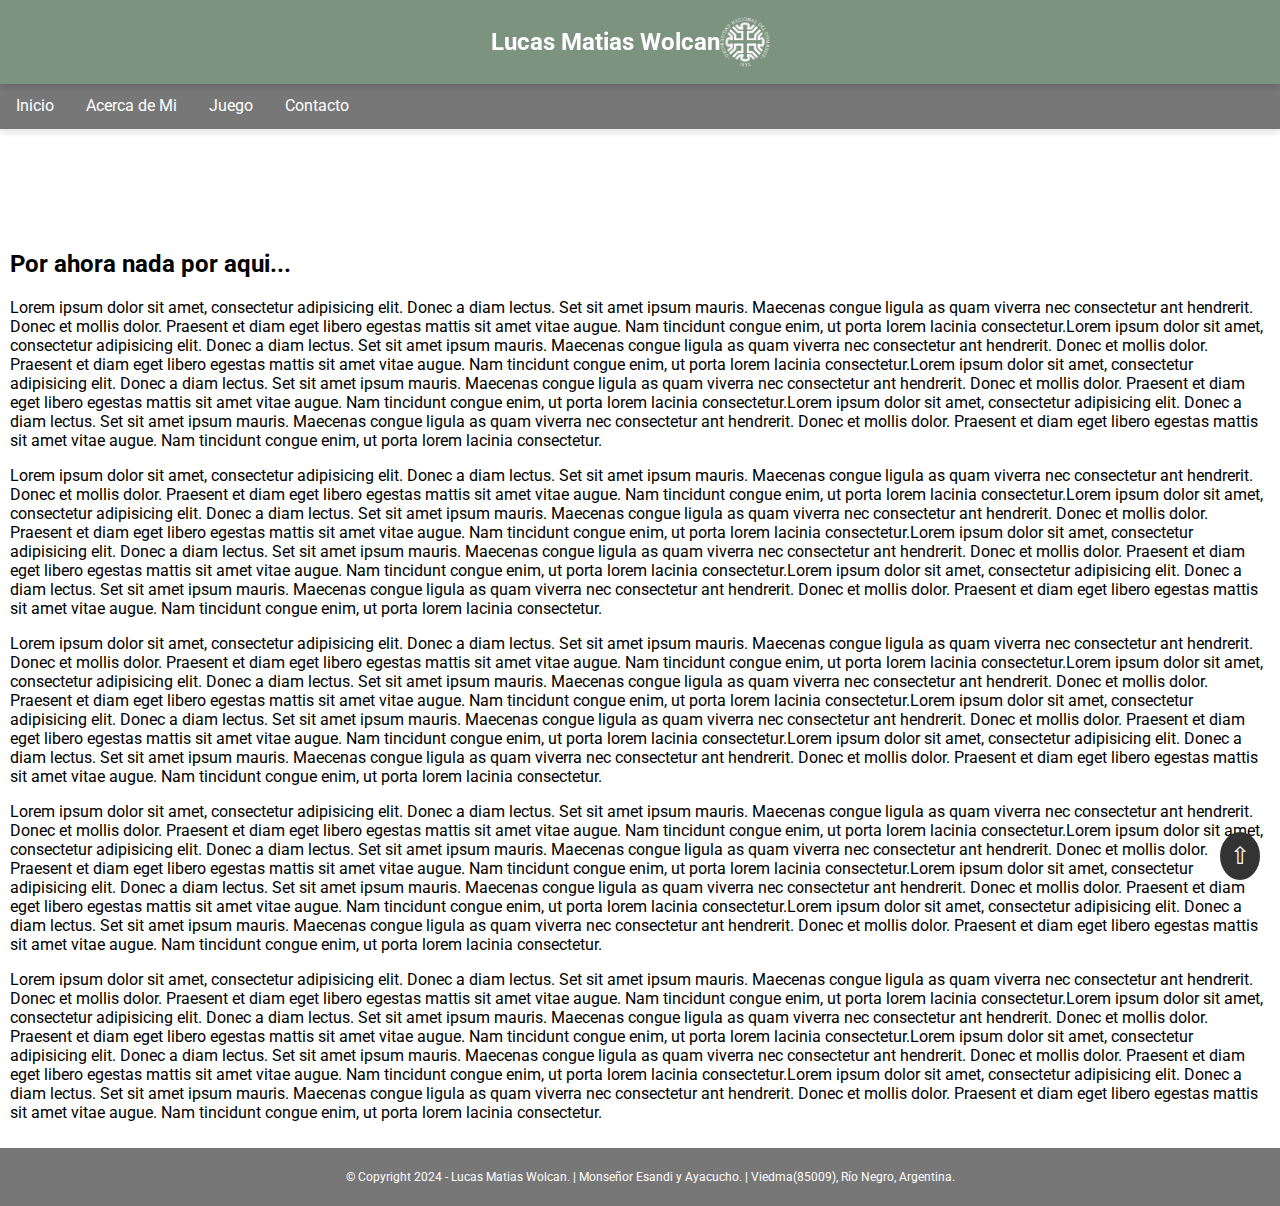
<file: index.html>
<!doctype html>
<html lang="es">

<head>
    <meta charset="utf-8" />
    <meta name="viewport" content="width=device-width" />
    <!--font externa-->
    <link rel="preconnect" href="https://fonts.googleapis.com">
    <link rel="preconnect" href="https://fonts.gstatic.com" crossorigin>
    <link href="https://fonts.googleapis.com/css2?family=Roboto:ital,wght@0,100;0,300;0,400;0,500;0,700;0,900;1,100;1,300;1,400;1,500;1,700;1,900&display=swap" rel="stylesheet">
    
    <link rel="stylesheet" href="style.css" />
    <title>Lucas Matias Wolcan</title>       
</head>

<body>
    <header class="fixed-header">
        <h1>Lucas Matias Wolcan</h1>
        <img src="img/logo_blanco.png" alt="Logo" class="logo">
    </header>
    <nav class="fixed-nav">
        <ul>
            <li><a href="index.html">Inicio</a></li>
            <li><a href="acercade.html">Acerca de Mi</a></li>
            <li><a href="juego.html">Juego</a></li>
            <li><a href="contacto.html">Contacto</a></li>
        </ul>
    </nav>
    <main>
        <section>
        <article>
            <h2>Por ahora nada por aqui...</h2>

            <p>
                Lorem ipsum dolor sit amet, consectetur adipisicing elit. Donec a diam
                lectus. Set sit amet ipsum mauris. Maecenas congue ligula as quam
                viverra nec consectetur ant hendrerit. Donec et mollis dolor. Praesent
                et diam eget libero egestas mattis sit amet vitae augue. Nam tincidunt
                congue enim, ut porta lorem lacinia consectetur.Lorem ipsum dolor sit amet, consectetur adipisicing elit. Donec a
                diam
                lectus. Set sit amet ipsum mauris. Maecenas congue ligula as quam
                viverra nec consectetur ant hendrerit. Donec et mollis dolor. Praesent
                et diam eget libero egestas mattis sit amet vitae augue. Nam tincidunt
                congue enim, ut porta lorem lacinia consectetur.Lorem ipsum dolor sit amet, consectetur adipisicing elit. Donec a
                diam
                lectus. Set sit amet ipsum mauris. Maecenas congue ligula as quam
                viverra nec consectetur ant hendrerit. Donec et mollis dolor. Praesent
                et diam eget libero egestas mattis sit amet vitae augue. Nam tincidunt
                congue enim, ut porta lorem lacinia consectetur.Lorem ipsum dolor sit amet, consectetur adipisicing elit. Donec a
                diam
                lectus. Set sit amet ipsum mauris. Maecenas congue ligula as quam
                viverra nec consectetur ant hendrerit. Donec et mollis dolor. Praesent
                et diam eget libero egestas mattis sit amet vitae augue. Nam tincidunt
                congue enim, ut porta lorem lacinia consectetur.
            </p><p>
                Lorem ipsum dolor sit amet, consectetur adipisicing elit. Donec a diam
                lectus. Set sit amet ipsum mauris. Maecenas congue ligula as quam
                viverra nec consectetur ant hendrerit. Donec et mollis dolor. Praesent
                et diam eget libero egestas mattis sit amet vitae augue. Nam tincidunt
                congue enim, ut porta lorem lacinia consectetur.Lorem ipsum dolor sit amet, consectetur adipisicing elit. Donec a
                diam
                lectus. Set sit amet ipsum mauris. Maecenas congue ligula as quam
                viverra nec consectetur ant hendrerit. Donec et mollis dolor. Praesent
                et diam eget libero egestas mattis sit amet vitae augue. Nam tincidunt
                congue enim, ut porta lorem lacinia consectetur.Lorem ipsum dolor sit amet, consectetur adipisicing elit. Donec a
                diam
                lectus. Set sit amet ipsum mauris. Maecenas congue ligula as quam
                viverra nec consectetur ant hendrerit. Donec et mollis dolor. Praesent
                et diam eget libero egestas mattis sit amet vitae augue. Nam tincidunt
                congue enim, ut porta lorem lacinia consectetur.Lorem ipsum dolor sit amet, consectetur adipisicing elit. Donec a
                diam
                lectus. Set sit amet ipsum mauris. Maecenas congue ligula as quam
                viverra nec consectetur ant hendrerit. Donec et mollis dolor. Praesent
                et diam eget libero egestas mattis sit amet vitae augue. Nam tincidunt
                congue enim, ut porta lorem lacinia consectetur.
            </p><p>
                Lorem ipsum dolor sit amet, consectetur adipisicing elit. Donec a diam
                lectus. Set sit amet ipsum mauris. Maecenas congue ligula as quam
                viverra nec consectetur ant hendrerit. Donec et mollis dolor. Praesent
                et diam eget libero egestas mattis sit amet vitae augue. Nam tincidunt
                congue enim, ut porta lorem lacinia consectetur.Lorem ipsum dolor sit amet, consectetur adipisicing elit. Donec a
                diam
                lectus. Set sit amet ipsum mauris. Maecenas congue ligula as quam
                viverra nec consectetur ant hendrerit. Donec et mollis dolor. Praesent
                et diam eget libero egestas mattis sit amet vitae augue. Nam tincidunt
                congue enim, ut porta lorem lacinia consectetur.Lorem ipsum dolor sit amet, consectetur adipisicing elit. Donec a
                diam
                lectus. Set sit amet ipsum mauris. Maecenas congue ligula as quam
                viverra nec consectetur ant hendrerit. Donec et mollis dolor. Praesent
                et diam eget libero egestas mattis sit amet vitae augue. Nam tincidunt
                congue enim, ut porta lorem lacinia consectetur.Lorem ipsum dolor sit amet, consectetur adipisicing elit. Donec a
                diam
                lectus. Set sit amet ipsum mauris. Maecenas congue ligula as quam
                viverra nec consectetur ant hendrerit. Donec et mollis dolor. Praesent
                et diam eget libero egestas mattis sit amet vitae augue. Nam tincidunt
                congue enim, ut porta lorem lacinia consectetur.
            </p><p>
                Lorem ipsum dolor sit amet, consectetur adipisicing elit. Donec a diam
                lectus. Set sit amet ipsum mauris. Maecenas congue ligula as quam
                viverra nec consectetur ant hendrerit. Donec et mollis dolor. Praesent
                et diam eget libero egestas mattis sit amet vitae augue. Nam tincidunt
                congue enim, ut porta lorem lacinia consectetur.Lorem ipsum dolor sit amet, consectetur adipisicing elit. Donec a
                diam
                lectus. Set sit amet ipsum mauris. Maecenas congue ligula as quam
                viverra nec consectetur ant hendrerit. Donec et mollis dolor. Praesent
                et diam eget libero egestas mattis sit amet vitae augue. Nam tincidunt
                congue enim, ut porta lorem lacinia consectetur.Lorem ipsum dolor sit amet, consectetur adipisicing elit. Donec a
                diam
                lectus. Set sit amet ipsum mauris. Maecenas congue ligula as quam
                viverra nec consectetur ant hendrerit. Donec et mollis dolor. Praesent
                et diam eget libero egestas mattis sit amet vitae augue. Nam tincidunt
                congue enim, ut porta lorem lacinia consectetur.Lorem ipsum dolor sit amet, consectetur adipisicing elit. Donec a
                diam
                lectus. Set sit amet ipsum mauris. Maecenas congue ligula as quam
                viverra nec consectetur ant hendrerit. Donec et mollis dolor. Praesent
                et diam eget libero egestas mattis sit amet vitae augue. Nam tincidunt
                congue enim, ut porta lorem lacinia consectetur.
            </p><p>
                Lorem ipsum dolor sit amet, consectetur adipisicing elit. Donec a diam
                lectus. Set sit amet ipsum mauris. Maecenas congue ligula as quam
                viverra nec consectetur ant hendrerit. Donec et mollis dolor. Praesent
                et diam eget libero egestas mattis sit amet vitae augue. Nam tincidunt
                congue enim, ut porta lorem lacinia consectetur.Lorem ipsum dolor sit amet, consectetur adipisicing elit. Donec a
                diam
                lectus. Set sit amet ipsum mauris. Maecenas congue ligula as quam
                viverra nec consectetur ant hendrerit. Donec et mollis dolor. Praesent
                et diam eget libero egestas mattis sit amet vitae augue. Nam tincidunt
                congue enim, ut porta lorem lacinia consectetur.Lorem ipsum dolor sit amet, consectetur adipisicing elit. Donec a
                diam
                lectus. Set sit amet ipsum mauris. Maecenas congue ligula as quam
                viverra nec consectetur ant hendrerit. Donec et mollis dolor. Praesent
                et diam eget libero egestas mattis sit amet vitae augue. Nam tincidunt
                congue enim, ut porta lorem lacinia consectetur.Lorem ipsum dolor sit amet, consectetur adipisicing elit. Donec a
                diam
                lectus. Set sit amet ipsum mauris. Maecenas congue ligula as quam
                viverra nec consectetur ant hendrerit. Donec et mollis dolor. Praesent
                et diam eget libero egestas mattis sit amet vitae augue. Nam tincidunt
                congue enim, ut porta lorem lacinia consectetur.
            </p>
        </article>
        </section>
    </main>
    <a href="#top" class="back-to-top">&#8679;</a>
    <footer>
        <p>© Copyright 2024 - Lucas Matias Wolcan. | Monseñor Esandi y Ayacucho. | Viedma(85009), Río Negro, Argentina.</p>
    </footer>
</body>
</html>
</file>
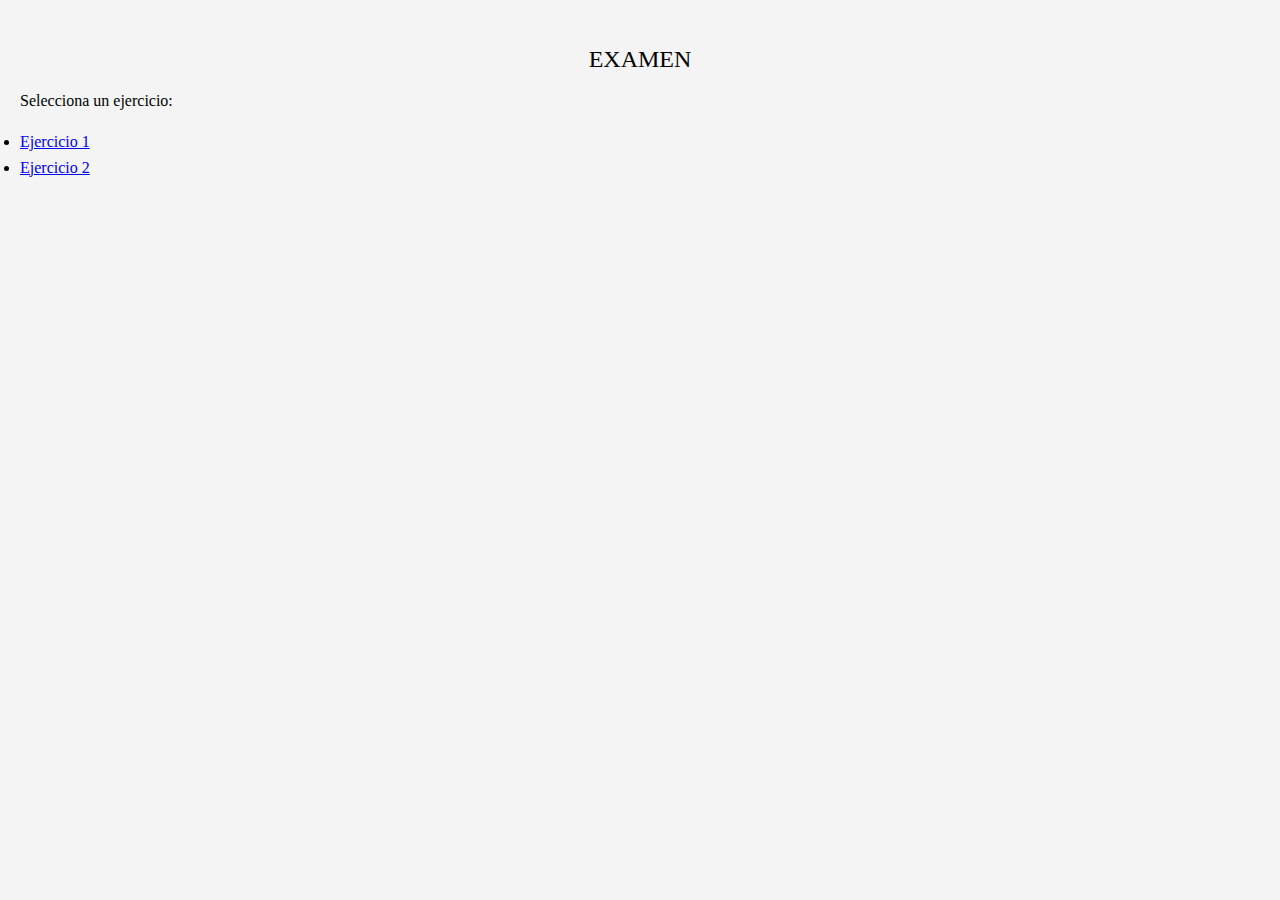
<file: examen/index.html>
<!DOCTYPE html>
<html lang="es">

<head>
    <meta charset="UTF-8">
    <meta name="viewport" content="width=device-width, initial-scale=1.0">
    <title>Examen</title>
    <link rel="stylesheet" href="styles.css"> <!-- Asegúrate de tener un archivo styles.css si lo necesitas -->
</head>

<body>
    <section>
        <article>
            <h1>Examen</h1>
            <p>Selecciona un ejercicio:</p>
            <ul>
                <li><a href="ej1.html">Ejercicio 1</a></li>
                <li><a href="ej2.html">Ejercicio 2</a></li>
            </ul>
        </article>
    </section>
</body>

</html>
</file>
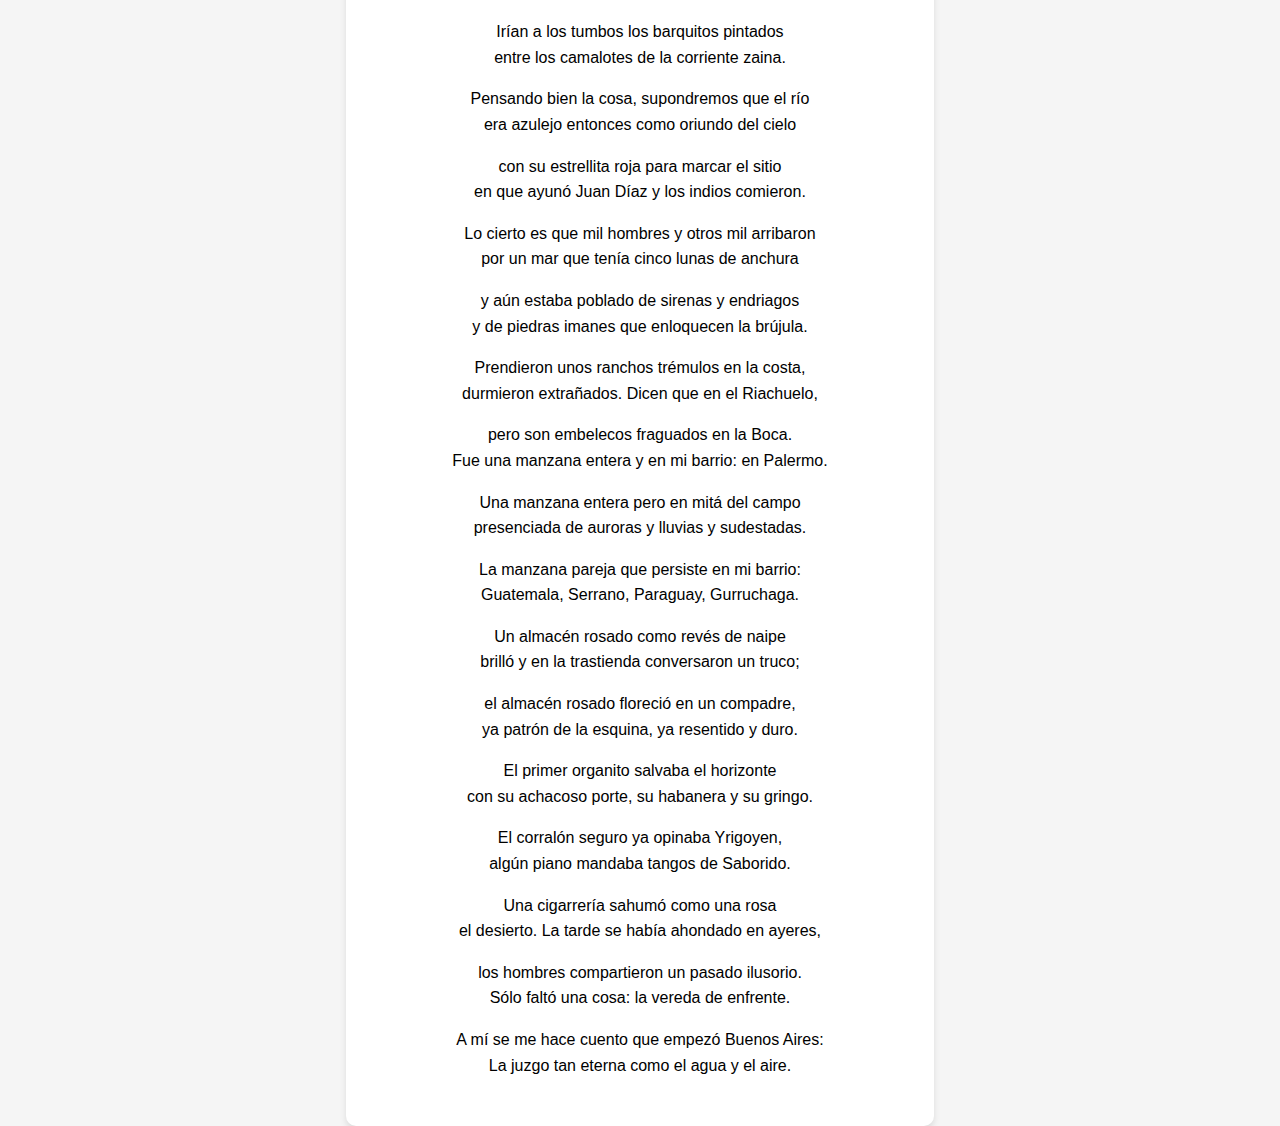
<file: examen/borrar/index.html>
<!DOCTYPE html>
<html lang="es">

<head>
    <meta charset="UTF-8">
    <meta name="viewport" content="width=device-width, initial-scale=1.0">
    <meta http-equiv="X-UA-Compatible" content="IE=edge">
    <title>Fundación mítica de Buenos Aires</title>
    <link rel="stylesheet" href="styles2.css">
</head>

<body>
    <section class="content">
        <article class="poem">
            <h1><strong>Fundación mítica de Buenos Aires</strong></h1>
            <p class="author"><strong><a href="https://es.wikipedia.org/wiki/Jorge_Luis_Borges" target="_blank">Jorge
                        Luis Borges</a>, 1929</strong></p>

            <p>¿Y fue por este río de sueñera y de barro<br>
                que las proas vinieron a fundarme la patria?</p>

            <p>Irían a los tumbos los barquitos pintados<br>
                entre los camalotes de la corriente zaina.</p>

            <p>Pensando bien la cosa, supondremos que el río<br>
                era azulejo entonces como oriundo del cielo</p>

            <p>con su estrellita roja para marcar el sitio<br>
                en que ayunó Juan Díaz y los indios comieron.</p>

            <p>Lo cierto es que mil hombres y otros mil arribaron<br>
                por un mar que tenía cinco lunas de anchura</p>

            <p>y aún estaba poblado de sirenas y endriagos<br>
                y de piedras imanes que enloquecen la brújula.</p>

            <p>Prendieron unos ranchos trémulos en la costa,<br>
                durmieron extrañados. Dicen que en el Riachuelo,</p>

            <p>pero son embelecos fraguados en la Boca.<br>
                Fue una manzana entera y en mi barrio: en Palermo.</p>

            <p>Una manzana entera pero en mitá del campo<br>
                presenciada de auroras y lluvias y sudestadas.</p>

            <p>La manzana pareja que persiste en mi barrio:<br>
                Guatemala, Serrano, Paraguay, Gurruchaga.</p>

            <p>Un almacén rosado como revés de naipe<br>
                brilló y en la trastienda conversaron un truco;</p>

            <p>el almacén rosado floreció en un compadre,<br>
                ya patrón de la esquina, ya resentido y duro.</p>

            <p>El primer organito salvaba el horizonte<br>
                con su achacoso porte, su habanera y su gringo.</p>

            <p>El corralón seguro ya opinaba Yrigoyen,<br>
                algún piano mandaba tangos de Saborido.</p>

            <p>Una cigarrería sahumó como una rosa<br>
                el desierto. La tarde se había ahondado en ayeres,</p>

            <p>los hombres compartieron un pasado ilusorio.<br>
                Sólo faltó una cosa: la vereda de enfrente.</p>

            <p>A mí se me hace cuento que empezó Buenos Aires:<br>
                La juzgo tan eterna como el agua y el aire.</p>
        </article>
    </section>
</body>

</html>
</file>
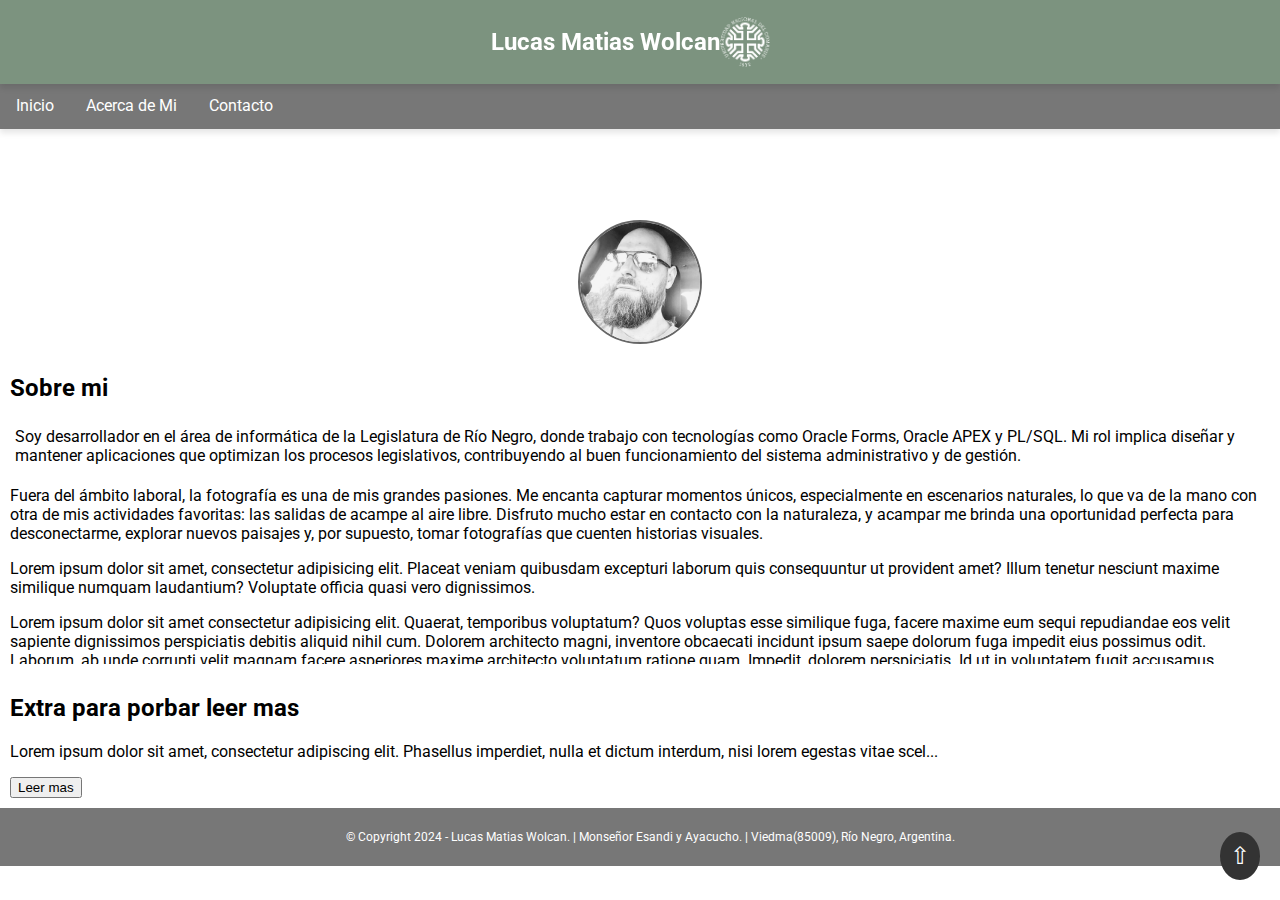
<file: acercade.html>
<!doctype html>
<html lang="es">

<head>
    <meta charset="utf-8" />
    <meta name="viewport" content="width=device-width" />
    <!--font externa-->
    <link rel="preconnect" href="https://fonts.googleapis.com">
    <link rel="preconnect" href="https://fonts.gstatic.com" crossorigin>
    <link href="https://fonts.googleapis.com/css2?family=Roboto:ital,wght@0,100;0,300;0,400;0,500;0,700;0,900;1,100;1,300;1,400;1,500;1,700;1,900&display=swap" rel="stylesheet">

    <link rel="stylesheet" href="style.css" />
    <title>Acerca de</title>
    <script>
        function leerMas() {
                var dots = document.getElementById("dots");
                var moreText = document.getElementById("more");
                var btnText = document.getElementById("myBtn");

                if (dots.style.display === "none") {
                    dots.style.display = "inline";
                    btnText.innerHTML = "Leer más";
                    moreText.style.display = "none";
                } else {
                    dots.style.display = "none";
                    btnText.innerHTML = "Leer menos";
                    moreText.style.display = "inline";
                }
            }
    </script>
</head>

<body>
<header class="fixed-header">
    <h1>Lucas Matias Wolcan</h1>
    <img src="img/logo_blanco.png" alt="Logo" class="logo">
</header>
<nav class="fixed-nav">
    <ul>
        <li><a href="index.html">Inicio</a></li>
        <li><a href="acercade.html">Acerca de Mi</a></li>
        <li><a href="contacto.html">Contacto</a></li>
    </ul>
</nav>
    <main>
       <img class="persona-photo" src="img/lucas.jpg" width="120px" height="120px">
       <section> 
        <article class="high-fixed">
            <h2>Sobre mi</h2>            
            <p class="text-sticky">
                Soy desarrollador en el área de informática de la Legislatura de Río Negro, donde trabajo con tecnologías como Oracle
                Forms, Oracle APEX y PL/SQL. Mi rol implica diseñar y mantener aplicaciones que optimizan los procesos legislativos,
                contribuyendo al buen funcionamiento del sistema administrativo y de gestión.
            </p>
            <p>          
                Fuera del ámbito laboral, la fotografía es una de mis grandes pasiones. Me encanta capturar momentos únicos,
                especialmente en escenarios naturales, lo que va de la mano con otra de mis actividades favoritas: las salidas de acampe
                al aire libre. Disfruto mucho estar en contacto con la naturaleza, y acampar me brinda una oportunidad perfecta para
                desconectarme, explorar nuevos paisajes y, por supuesto, tomar fotografías que cuenten historias visuales.
            </p>
            <p>Lorem ipsum dolor sit amet, consectetur adipisicing elit. Placeat veniam quibusdam excepturi laborum quis consequuntur ut provident amet? Illum tenetur nesciunt maxime similique numquam laudantium? Voluptate officia quasi vero dignissimos.</p>
            <p>Lorem ipsum dolor sit amet consectetur adipisicing elit. Quaerat, temporibus voluptatum? Quos voluptas esse similique fuga, facere maxime eum sequi repudiandae eos velit sapiente dignissimos perspiciatis debitis aliquid nihil cum. Dolorem architecto magni, inventore obcaecati incidunt ipsum saepe dolorum fuga impedit eius possimus odit. Laborum, ab unde corrupti velit magnam facere asperiores maxime architecto voluptatum ratione quam. Impedit, dolorem perspiciatis. Id ut in voluptatem fugit accusamus, cumque perferendis at quod provident architecto eius eaque officiis reiciendis consectetur qui, non omnis dolore? Saepe possimus reiciendis dolorum, aut, enim culpa est optio, corporis magnam perspiciatis fugiat aliquam recusandae similique quam a labore consequatur mollitia quod vel suscipit! Unde tempora distinctio, soluta aut possimus, dolores nemo laudantium facilis iste iure nostrum praesentium sapiente nesciunt! Harum corporis odio in adipisci quae iste enim deserunt, voluptatum eligendi odit voluptate alias nam, rem quia. Numquam cum voluptate itaque ab fugit, doloribus blanditiis enim at vero. Repudiandae officia hic a nesciunt, ipsa eaque accusamus doloremque, reprehenderit sed reiciendis aliquam qui corrupti explicabo ab unde dolor quasi quisquam nam ad aperiam repellat animi iusto! Quis numquam molestiae minima libero laudantium dolor laboriosam sint magnam odio voluptatem! In error inventore quae consequuntur at ratione neque hic placeat similique vel.</p>
        </article>
        <article>
            <h2>Extra para porbar leer mas</h2>
            <p>Lorem ipsum dolor sit amet, consectetur adipiscing elit. Phasellus imperdiet, nulla et dictum interdum, nisi lorem
                egestas vitae scel<span id="dots">...</span><span id="more">erisque enim ligula venenatis dolor. Maecenas nisl est,
                    ultrices nec congue eget, auctor vitae massa. Fusce luctus vestibulum augue ut aliquet. Nunc sagittis dictum
                    nisi, sed ullamcorper ipsum dignissim ac. In at libero sed nunc venenatis imperdiet sed ornare turpis. Donec
                    vitae dui eget tellus gravida venenatis. Integer fringilla congue eros non fermentum. Sed dapibus pulvinar nibh
                    tempor porta.</span></p>
                    <button onclick="leerMas()" id="myBtn">Leer mas</button>
        </article>
       </section>
    </main>
    <a href="#top" class="back-to-top">&#8679;</a>
    <footer>
        <p>© Copyright 2024 - Lucas Matias Wolcan. | Monseñor Esandi y Ayacucho. | Viedma(85009), Río Negro, Argentina.</p>
    </footer>
</body>

</html>
</file>
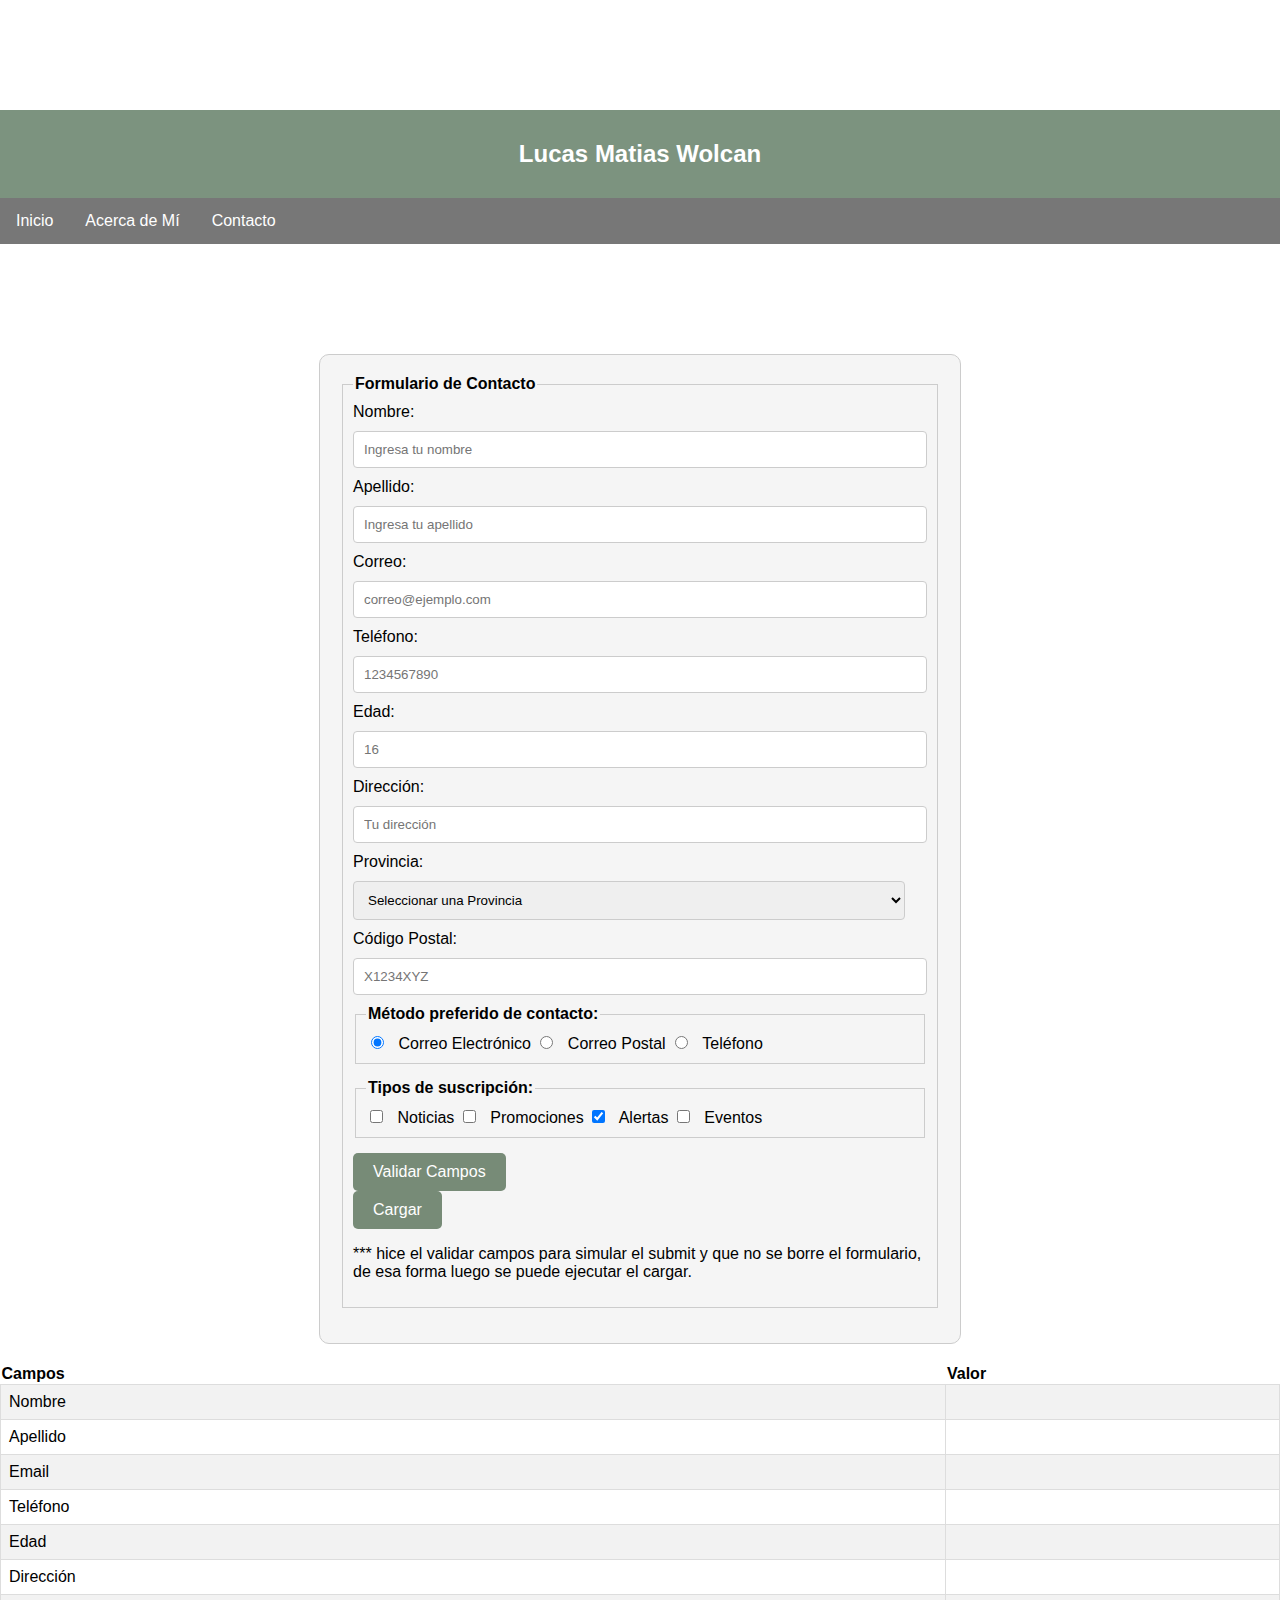
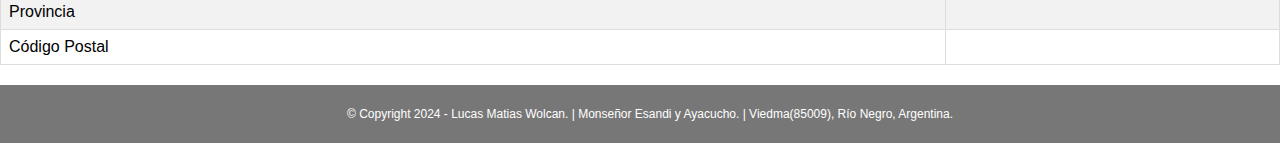
<file: contacto.html>
<!doctype html>
<html lang="es">

<head>
    <meta charset="utf-8" />
    <meta name="viewport" content="width=device-width, initial-scale=1.0" />
    <link rel="stylesheet" href="style.css" />
    <title>Contacto</title>
    <script>
        function limpiarCampo() {
            document.getElementById("telefono").value = "";
        }

        function cargarDatos() {
            var nombre = document.getElementById("nombre").value;
            var apellido = document.getElementById("apellido").value;
            var correo = document.getElementById("correo").value;
            var telefono = document.getElementById("telefono").value;
            var edad = document.getElementById("edad").value;
            var direccion = document.getElementById("direccion").value;
            var provincia = document.getElementById("provincia").value;
            var codigopostal = document.getElementById("codigopostal").value;

            document.getElementById("valorNombre").innerText = nombre;
            document.getElementById("valorApellido").innerText = apellido;
            document.getElementById("valorCorreo").innerText = correo;
            document.getElementById("valorTelefono").innerText = telefono;
            document.getElementById("valorEdad").innerText = edad;
            document.getElementById("valorDireccion").innerText = direccion;
            document.getElementById("valorProvincia").innerText = provincia;
            document.getElementById("valorCodigoPostal").innerText = codigopostal;
        }

        function validarFormulario() {
                const formulario = document.getElementById("formulario");

                if (formulario.checkValidity()) {
                    alert("Formulario válido");
                } else {
                    formulario.reportValidity();
                }
            }
    </script>
</head>

<body>
    <header>
        <h1>Lucas Matias Wolcan</h1>
    </header>
    <nav>
        <ul>
            <li><a href="index.html">Inicio</a></li>
            <li><a href="acercade.html">Acerca de Mí</a></li>
            <li><a href="contacto.html">Contacto</a></li>
        </ul>
    </nav>
    <main>
        <section>
            <form id="formulario">
                <fieldset>
                    <legend>Formulario de Contacto</legend>

                    <label for="nombre">Nombre:</label><br>
                    <input type="text" id="nombre" name="nombre" size="20" placeholder="Ingresa tu nombre" required><br>

                    <label for="apellido">Apellido:</label><br>
                    <input type="text" id="apellido" name="apellido" size="20" placeholder="Ingresa tu apellido"><br>

                    <label for="correo">Correo:</label><br>
                    <input type="email" id="correo" name="correo" size="60" placeholder="correo@ejemplo.com"
                        required><br>

                    <label for="telefono">Teléfono:</label><br>
                    <input type="number" id="telefono" name="telefono" size="20" placeholder="1234567890"
                        onclick="limpiarCampo();"><br>

                    <label for="edad">Edad:</label><br>
                    <input type="number" id="edad" name="edad" min="16" max="120" placeholder="16" required><br>

                    <label for="direccion">Dirección:</label><br>
                    <input type="text" id="direccion" name="direccion" placeholder="Tu dirección"><br>

                    <label for="provincia">Provincia:</label><br>
                                        <select id="provincia">
                                            <option value="1">BUENOS AIRES</option>
                                            <option value="2">CATAMARCA</option>
                                            <option value="3">CORDOBA</option>
                                            <option value="4">CORRIENTES</option>
                                            <option value="5">CHACO</option>
                                            <option value="6">CHUBUT</option>
                                            <option value="7">ENTRE RIOS</option>
                                            <option value="8">FORMOSA</option>
                                            <option value="9">JUJUY</option>
                                            <option value="10">LA PAMPA</option>
                                            <option value="11">LA RIOJA</option>
                                            <option value="12">MENDOZA</option>
                                            <option value="13">MISIONES</option>
                                            <option value="14">NEUQUEN</option>
                                            <option value="15">RIO NEGRO</option>
                                            <option value="16">SALTA</option>
                                            <option value="17">SAN LUIS</option>
                                            <option value="19">SANTA CRUZ</option>
                                            <option value="20">SANTA FE</option>
                                            <option value="21">SANTIAGO DEL ESTERO</option>
                                            <option value="22">TIERRA DEL FUEGO</option>
                                            <option value="23">TUCUMAN</option>
                                            <option value="50">CIUDAD AUTONOMA DE Bs As</option>
                                            <option disabled="true" selected="true" value="">Seleccionar una Provincia</option>
                                        </select><br>
                    <label for="codigopostal">Código Postal:</label><br>
                    <input type="text" id="codigopostal" name="codigopostal" pattern="[A-Za-z]{1}[0-9]{4}[A-Za-z]{3}"
                        placeholder="X1234XYZ" required><br>
                    
                    <fieldset>
                        <legend>Método preferido de contacto:</legend>
                        <label><input type="radio" name="metodo" value="email" checked> Correo Electrónico</label>
                        <label><input type="radio" name="metodo" value="postal"> Correo Postal</label>
                        <label><input type="radio" name="metodo" value="phone"> Teléfono</label>
                    </fieldset>
                    
                    <fieldset>
                        <legend>Tipos de suscripción:</legend>
                        <label><input type="checkbox" name="subscripcion" value="noticias"> Noticias</label>
                        <label><input type="checkbox" name="subscripcion" value="promociones"> Promociones</label>
                        <label><input type="checkbox" name="subscripcion" value="alertas" checked> Alertas</label>
                        <label><input type="checkbox" name="subscripcion" value="eventos"> Eventos</label>
                    </fieldset>
                    
                    <input type="button" value="Validar Campos" onclick="validarFormulario()"><br>
                    <input type="button" value="Cargar" onclick="cargarDatos()">
                    
                    <p>*** hice el validar campos para simular el submit y que no se borre el formulario, de esa forma luego se puede ejecutar el cargar.</p>
                </fieldset>
            </form>
            <table>
                <tr>
                    <th>Campos</th>
                    <th>Valor</th>
                </tr>
                <tr>
                    <td>Nombre</td>
                    <td id="valorNombre"></td>
                </tr>
                <tr>
                    <td>Apellido</td>
                    <td id="valorApellido"></td>
                </tr>
                <tr>
                    <td>Email</td>
                    <td id="valorCorreo"></td>
                </tr>
                <tr>
                    <td>Teléfono</td>
                    <td id="valorTelefono"></td>
                </tr>
                <tr>
                    <td>Edad</td>
                    <td id="valorEdad"></td>
                </tr>
                <tr>
                    <td>Dirección</td>
                    <td id="valorDireccion"></td>
                </tr>
                <tr>
                    <td>Provincia</td>
                    <td id="valorProvincia"></td>
                </tr>
                <tr>
                    <td>Código Postal</td>
                    <td id="valorCodigoPostal"></td>
                </tr>
            </table>
        </section>
    </main>
    <footer>
        <p>© Copyright 2024 - Lucas Matias Wolcan. | Monseñor Esandi y Ayacucho. | Viedma(85009), Río Negro, Argentina.
        </p>
    </footer>
</body>

</html>
</file>
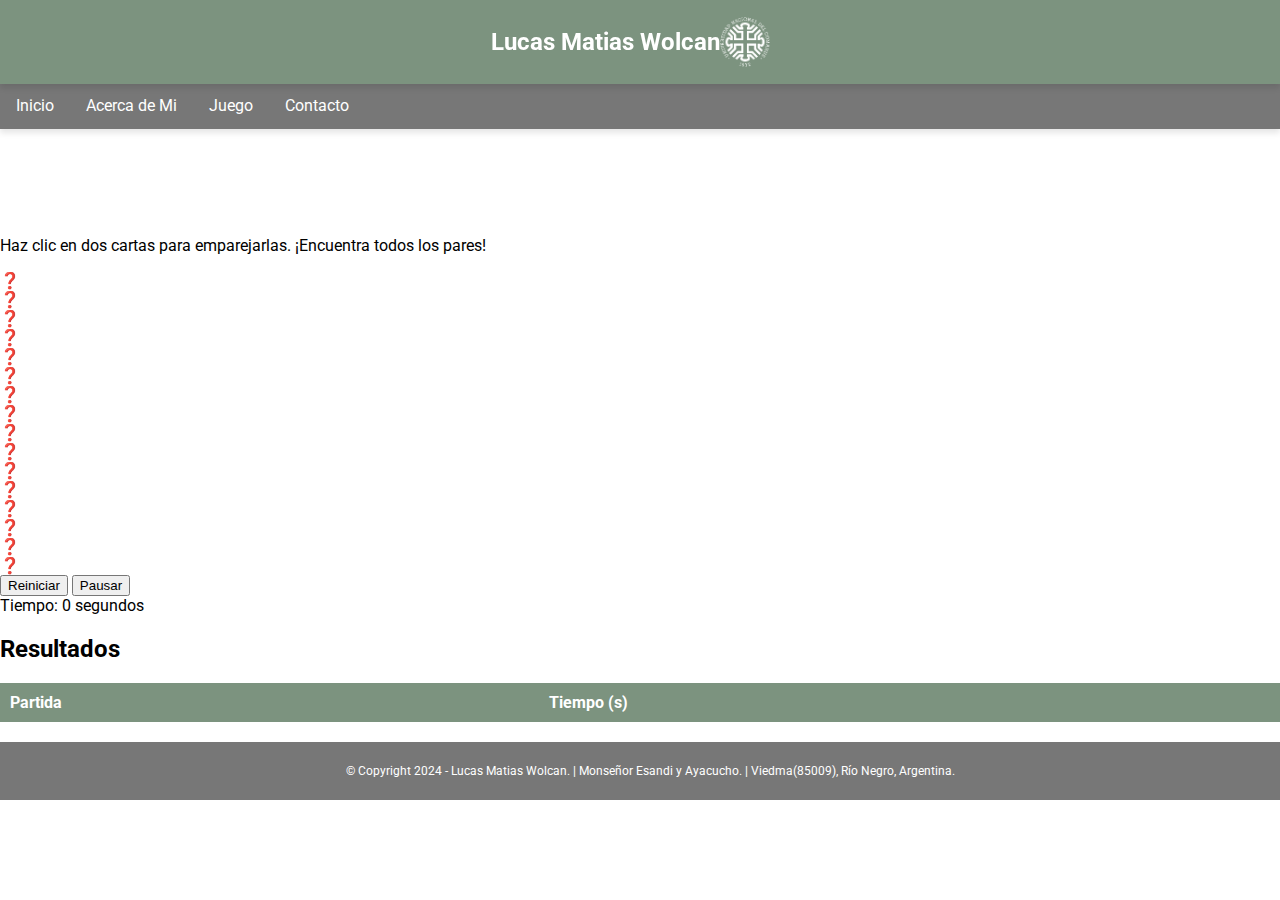
<file: juego.html>
<!doctype html>
<html lang="es">

<head>
    <meta charset="utf-8" />
    <meta name="viewport" content="width=device-width" />
    <!--font externa-->
    <link rel="preconnect" href="https://fonts.googleapis.com">
    <link rel="preconnect" href="https://fonts.gstatic.com" crossorigin>
    <link
        href="https://fonts.googleapis.com/css2?family=Roboto:ital,wght@0,100;0,300;0,400;0,500;0,700;0,900;1,100;1,300;1,400;1,500;1,700;1,900&display=swap"
        rel="stylesheet">

    <link rel="stylesheet" href="style.css" />
    <title>Lucas Matias Wolcan</title>
</head>
<body class="container">
    <header class="fixed-header">
        <h1>Lucas Matias Wolcan</h1>
        <img src="img/logo_blanco.png" alt="Logo" class="logo">
    </header>
    <nav class="fixed-nav">
        <ul>
            <li><a href="index.html">Inicio</a></li>
            <li><a href="acercade.html">Acerca de Mi</a></li>
            <li><a href="juego.html">Juego</a></li>
            <li><a href="contacto.html">Contacto</a></li>
        </ul>
    </nav>
  <main>  
    <p>Haz clic en dos cartas para emparejarlas. ¡Encuentra todos los pares!</p>
    <div class="container2">
        <!-- Juego -->
        <div class="game-section">
            <div class="game-container" id="game-container"></div>            
        </div>

        <!-- Tabla de Resultados -->
        <div class="results-container">
            <button id="reset-button">Reiniciar</button>
            <button id="pause-button">Pausar</button>
            <div class="score-container" id="score-container">Tiempo: 0 segundos</div>
            <h2>Resultados</h2>
            <table class="results-table" id="results-table">
                <thead>
                    <tr>
                        <th>Partida</th>
                        <th>Tiempo (s)</th>
                    </tr>
                </thead>
                <tbody></tbody>
            </table>
        </div>
    </div>
    <script src="juego.js"></script>
    </main>
    <footer>
        <p>© Copyright 2024 - Lucas Matias Wolcan. | Monseñor Esandi y Ayacucho. | Viedma(85009), Río Negro, Argentina.</p>
    </footer>
</body>
    
</html>
</file>
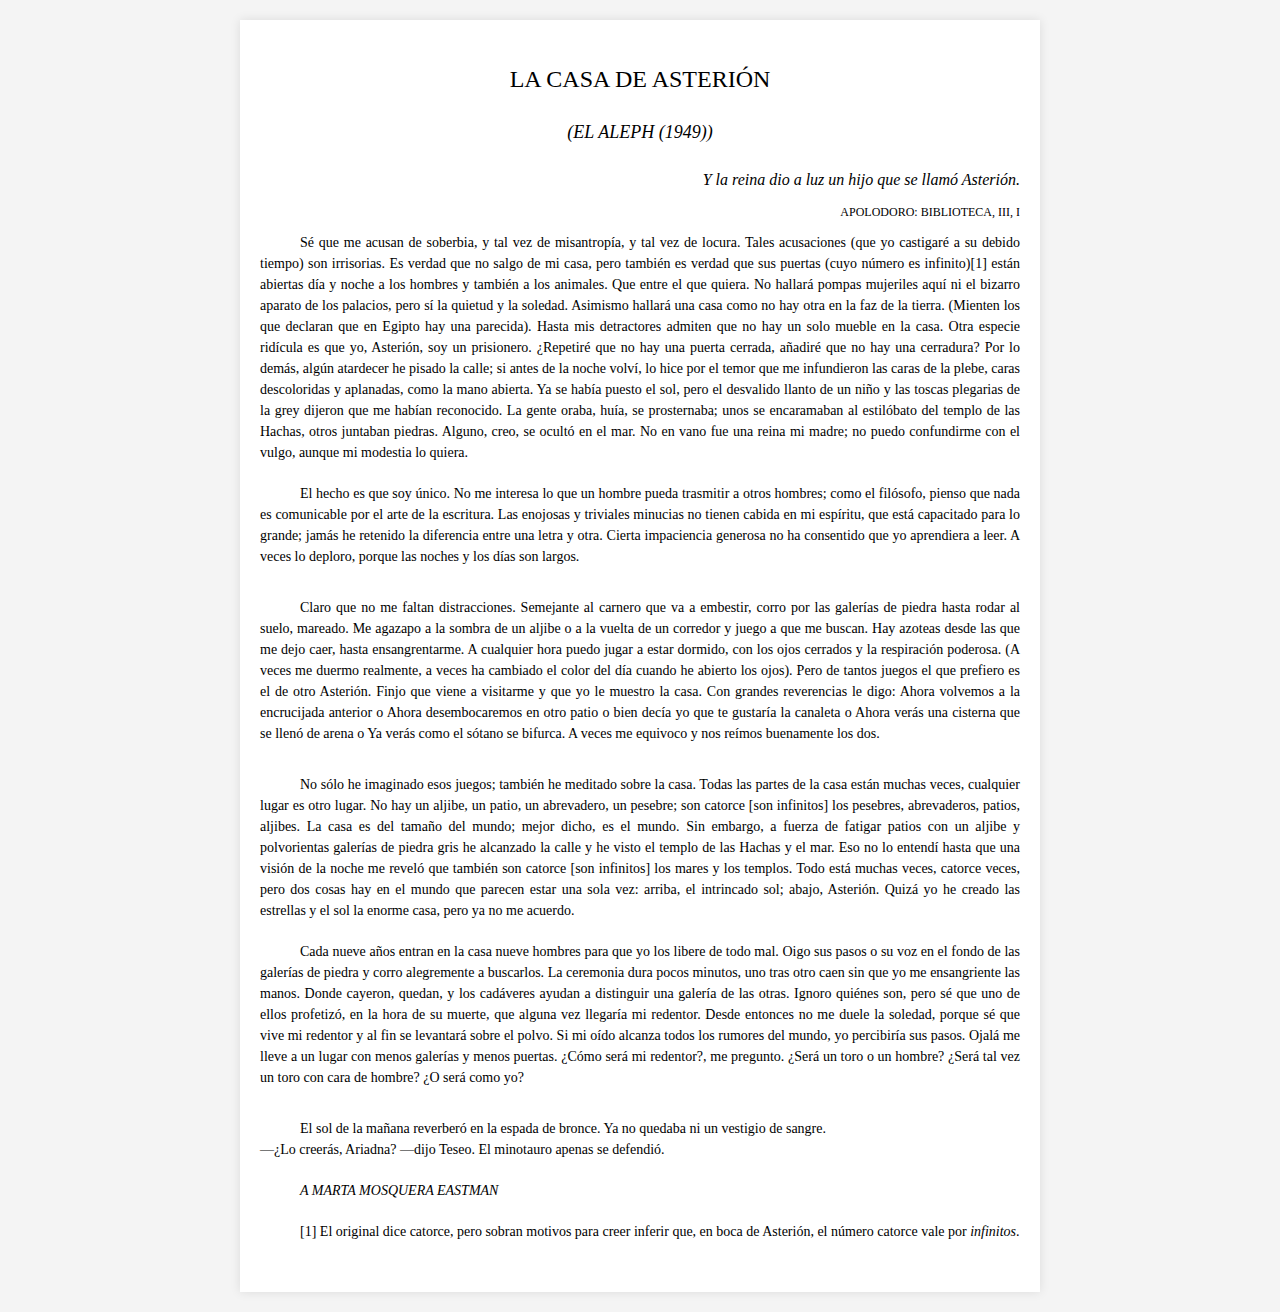
<file: examen/ej1.html>
<!DOCTYPE html>
<html lang="es">

<head>
    <meta charset="UTF-8">
    <meta name="viewport" content="width=device-width, initial-scale=1.0">
    <title>La Casa de Asterión</title>
    <link rel="stylesheet" href="styles.css">
</head>

<body>
    <section class="container">
        <header>
            <h1>LA CASA DE ASTERIÓN</h1>
            <h2><i>(El Aleph (1949))</i></h2>
            <p class="subheader"><i>Y la reina dio a luz un hijo que se llamó Asterión.</i></p>
            <p class="citation">Apolodoro: Biblioteca, iii, I</p>
        </header>

        <article class="main-text">
            <p>
                Sé que me acusan de soberbia, y tal vez de misantropía, y tal vez de locura. Tales
                acusaciones (que yo castigaré a su debido tiempo) son irrisorias. Es verdad que no
                salgo de mi casa, pero también es verdad que sus puertas (cuyo número es infinito)[1]
                están abiertas día y noche a los hombres y también a los animales. Que entre el que
                quiera. No hallará pompas mujeriles aquí ni el bizarro aparato de los palacios, pero
                sí la quietud y la soledad. Asimismo hallará una casa como no hay otra en la faz de la
                tierra. (Mienten los que declaran que en Egipto hay una parecida). Hasta mis detractores
                admiten que no hay un solo mueble en la casa. Otra especie ridícula es que yo, Asterión,
                soy un prisionero.
                ¿Repetiré que no hay una puerta cerrada, añadiré que no hay una cerradura? Por lo demás,
                algún atardecer he pisado la calle; si antes de la noche volví, lo hice por el temor que
                me infundieron las caras de la plebe, caras descoloridas y aplanadas, como la mano abierta.
                Ya se había puesto el sol, pero el desvalido llanto de un niño y las toscas plegarias de
                la grey dijeron que me habían reconocido. La gente oraba, huía, se prosternaba; unos se
                encaramaban al estilóbato del templo de las Hachas, otros juntaban piedras. Alguno, creo,
                se ocultó en el mar. No en vano fue una reina mi madre; no puedo confundirme con el vulgo,
                aunque mi modestia lo quiera.
            </p>

            <p>
                El hecho es que soy único. No me interesa lo que un hombre pueda trasmitir a otros hombres;
                como el filósofo, pienso que nada es comunicable por el arte de la escritura. Las enojosas
                y triviales minucias no tienen cabida en mi espíritu, que está capacitado para lo grande;
                jamás he retenido la diferencia entre una letra y otra. Cierta impaciencia generosa no ha
                consentido que yo aprendiera a leer. A veces lo deploro, porque las noches y los días son largos.
            </p>
        </article>

        <article class="main-text">
            <p>
                Claro que no me faltan distracciones. Semejante al carnero que va a embestir, corro por
                las galerías de piedra hasta rodar al suelo, mareado. Me agazapo a la sombra de un aljibe
                o a la vuelta de un corredor y juego a que me buscan. Hay azoteas desde las que me dejo
                caer, hasta ensangrentarme. A cualquier hora puedo jugar a estar dormido, con los ojos
                cerrados y la respiración poderosa. (A veces me duermo realmente, a veces ha cambiado el
                color del día cuando he abierto los ojos).
                Pero de tantos juegos el que prefiero es el de otro Asterión. Finjo que viene a visitarme
                y que yo le muestro la casa. Con grandes reverencias le digo: Ahora volvemos a la encrucijada
                anterior o Ahora desembocaremos en otro patio o bien decía yo que te gustaría la canaleta o
                Ahora verás una cisterna que se llenó de arena o Ya verás como el sótano se bifurca. A veces
                me equivoco y nos reímos buenamente los dos.
            </p>
        </article>

        <article class="main-text">
            <p>
                No sólo he imaginado esos juegos; también he meditado sobre la casa. Todas las partes de la
                casa están muchas veces, cualquier lugar es otro lugar. No hay un aljibe, un patio, un abrevadero,
                un pesebre; son catorce [son infinitos] los pesebres, abrevaderos, patios, aljibes. La casa es
                del tamaño del mundo; mejor dicho, es el mundo.
                Sin embargo, a fuerza de fatigar patios con un aljibe y polvorientas galerías de piedra gris he
                alcanzado la calle y he visto el templo de las Hachas y el mar. Eso no lo entendí hasta que una
                visión de la noche me reveló que también son catorce [son infinitos] los mares y los templos. Todo
                está muchas veces, catorce veces, pero dos cosas hay en el mundo que parecen estar una sola vez:
                arriba, el intrincado sol; abajo, Asterión. Quizá yo he creado las estrellas y el sol la enorme casa,
                pero ya no me acuerdo.
            </p>

            <p>
                Cada nueve años entran en la casa nueve hombres para que yo los libere de todo mal. Oigo sus pasos
                o su voz en el fondo de las galerías de piedra y corro alegremente a buscarlos. La ceremonia dura
                pocos minutos, uno tras otro caen sin que yo me ensangriente las manos. Donde cayeron, quedan, y los
                cadáveres ayudan a distinguir una galería de las otras. Ignoro quiénes son, pero sé que uno de ellos
                profetizó, en la hora de su muerte, que alguna vez llegaría mi redentor. Desde entonces no me duele
                la soledad, porque sé que vive mi redentor y al fin se levantará sobre el polvo.
                Si mi oído alcanza todos los rumores del mundo, yo percibiría sus pasos. Ojalá me lleve a un lugar con
                menos galerías y menos puertas. ¿Cómo será mi redentor?, me pregunto. ¿Será un toro o un hombre?
                ¿Será tal vez un toro con cara de hombre? ¿O será como yo?
            </p>
        </article>

        <article class="main-text">
            <p>
                El sol de la mañana reverberó en la espada de bronce. Ya no quedaba ni un vestigio de sangre. <br>
                —¿Lo creerás, Ariadna? —dijo Teseo. El minotauro apenas se defendió.
            </p>

            <p class="citation"><i>A Marta Mosquera Eastman</i></p>

            <p class="footnote">
                [1] El original dice catorce, pero sobran motivos para creer inferir que, en boca de Asterión, el
                número catorce vale por <i>infinitos</i>.
            </p>
        </article>
    </section>
</body>

</html>
</file>
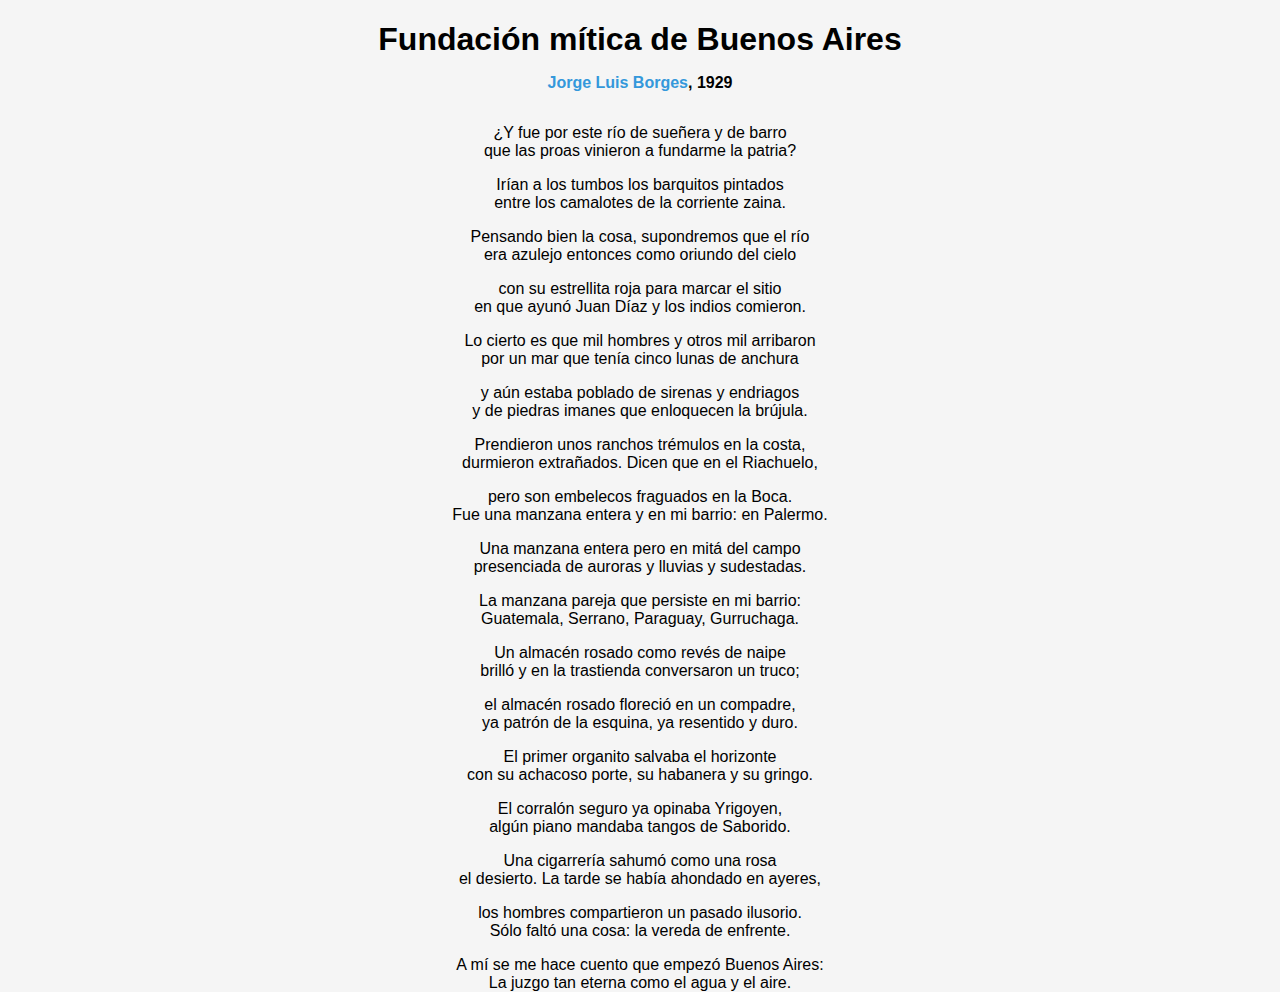
<file: examen/ej2.html>
<!DOCTYPE html>
<html lang="es">

<head>
    <meta charset="UTF-8">
    <meta name="viewport" content="width=device-width, initial-scale=1.0">
    <meta http-equiv="X-UA-Compatible" content="IE=edge">
    <title>Fundación mítica de Buenos Aires</title>
    <link rel="stylesheet" href="styles2.css">
</head>

<body>
    <section class="content">
        <article >
            <h1><strong>Fundación mítica de Buenos Aires</strong></h1>
            <p class="author"><strong><a href="https://es.wikipedia.org/wiki/Jorge_Luis_Borges" target="_blank">Jorge
                        Luis Borges</a>, 1929</strong></p>

            <p>¿Y fue por este río de sueñera y de barro<br>
                que las proas vinieron a fundarme la patria?</p>

            <p>Irían a los tumbos los barquitos pintados<br>
                entre los camalotes de la corriente zaina.</p>

            <p>Pensando bien la cosa, supondremos que el río<br>
                era azulejo entonces como oriundo del cielo</p>

            <p>con su estrellita roja para marcar el sitio<br>
                en que ayunó Juan Díaz y los indios comieron.</p>

            <p>Lo cierto es que mil hombres y otros mil arribaron<br>
                por un mar que tenía cinco lunas de anchura</p>

            <p>y aún estaba poblado de sirenas y endriagos<br>
                y de piedras imanes que enloquecen la brújula.</p>

            <p>Prendieron unos ranchos trémulos en la costa,<br>
                durmieron extrañados. Dicen que en el Riachuelo,</p>

            <p>pero son embelecos fraguados en la Boca.<br>
                Fue una manzana entera y en mi barrio: en Palermo.</p>

            <p>Una manzana entera pero en mitá del campo<br>
                presenciada de auroras y lluvias y sudestadas.</p>

            <p>La manzana pareja que persiste en mi barrio:<br>
                Guatemala, Serrano, Paraguay, Gurruchaga.</p>

            <p>Un almacén rosado como revés de naipe<br>
                brilló y en la trastienda conversaron un truco;</p>

            <p>el almacén rosado floreció en un compadre,<br>
                ya patrón de la esquina, ya resentido y duro.</p>

            <p>El primer organito salvaba el horizonte<br>
                con su achacoso porte, su habanera y su gringo.</p>

            <p>El corralón seguro ya opinaba Yrigoyen,<br>
                algún piano mandaba tangos de Saborido.</p>

            <p>Una cigarrería sahumó como una rosa<br>
                el desierto. La tarde se había ahondado en ayeres,</p>

            <p>los hombres compartieron un pasado ilusorio.<br>
                Sólo faltó una cosa: la vereda de enfrente.</p>

            <p>A mí se me hace cuento que empezó Buenos Aires:<br>
                La juzgo tan eterna como el agua y el aire.</p>
        </article>
    </section>
</body>

</html>
</file>
<file: style.css>
body {
    font-family: 'Roboto', sans-serif;
    margin: 0;
    padding: 0;
    padding-top: 110px;
}

header {    
    padding: 14px 16px;
    text-align: center;
    background: #7c937f;
    color: white;
    font-size: 12px;
}

.fixed-header {
    position: fixed;
    top: 0;
    left: 0;
    width: 100%;
    background-color: #7c937f;
    color: white;
    text-align: center;
    z-index: 1000;
    padding: 1em 0;
    box-shadow: 0 4px 6px rgba(0, 0, 0, 0.1);
    display: flex;
    align-items: center;
    justify-content: center;
}

.fixed-header img.logo {
    width: 50px;
    height: 50px;
    margin-right: 20px;
    cursor: pointer;
    animation: rotateLogo 1s forwards;
    transform-origin: center;
    transition: transform 0.6s ease;
}

.fixed-header img.logo:hover {
    animation: none;
    transform: rotateY(360deg);
}

@keyframes rotateLogo {
    0% {
        transform: rotateY(0deg);
    }

    100% {
        transform: rotateY(360deg);
    }
}

.fixed-nav {
    position: fixed;
    top: 82px;    
    left: 0;
    width: 100%;
    background-color: #777;
    z-index: 999;    
    box-shadow: 0 4px 6px rgba(0, 0, 0, 0.1);
}

article {
    overflow-y: auto;
    padding: 10px;   
    position: relative;
}

.high-fixed {
    max-height: 300px;
}

.text-sticky {
    position: sticky;
    top: 0;
    background-color: white;
    padding: 5px;
    z-index: 10;
 }

 .persona-photo {
     margin-top: 1em;
     border: 2px solid #666;
     display: block;
     margin: auto;
     border-radius: 150px;
 }

ul {
    list-style-type: none;
    margin: 0;
    padding: 0;
    overflow: hidden;
    background-color: #777;
}

li {
    float: left;
}

li a {
    display: block;
    color: white;
    text-align: center;
    padding: 14px 16px;
    text-decoration: none;
}

li a:hover {
    background-color: #3a3a3a;
}

main {
    padding: inherit;
}

form {
    background-color: #f5f5f5;
    padding: 20px;
    border: 1px solid #ccc;
    border-radius: 10px;
    max-width: 600px;
    margin: auto;
}

form fieldset {
    margin-bottom: 15px;
    padding: 10px;
    border: 1px solid #ccc;
}

form legend {
    font-weight: bold;
}

form input[type="text"],
form input[type="tel"],
form input[list],
form input[type="email"],
form input[type="number"],
form select {
    width: calc(100% - 22px);
    padding: 10px;
    margin: 10px 0;
    border: 1px solid #ccc;
    border-radius: 4px;
}

form input[type="radio"],
form input[type="checkbox"] {
    margin-right: 10px;.fixed-header {
            position: fixed;
            top: 0;
            left: 0;
            width: 100%;
            background-color: #333;
            color: white;
            text-align: center;
            z-index: 1000;
            /* Asegura que esté por encima del resto del contenido */
            padding: 1em 0;
            box-shadow: 0 4px 6px rgba(0, 0, 0, 0.1);
        }
}

form input[type="submit"] {
    background-color: #7c937f;
    color: white;
    padding: 10px 15px;
    border: none;
    border-radius: 4px;
    cursor: pointer;
}

form input[type="submit"]:hover {
    background-color: #666;
}

input[type="button"] {
    background-color: #778b77;
    color: white;
    padding: 10px 20px;
    border: none;
    border-radius: 5px;
    cursor: pointer;
    font-size: 16px;
}

input[type="button"]:hover {
    background-color: #8c8d8c;
}

table {
    width: 100%;
    border-collapse: collapse;
    margin: 20px 0;
    font-size: 1em;
    text-align: left;
}

thead th {
    background-color: #7c937f;
    color: #fff;
    padding: 10px;
}

tbody td {
    border: 1px solid #ddd;
    padding: 8px;
}

tbody tr:nth-child(even) {
    background-color: #f2f2f2;
}

tbody tr:hover {
    background-color: #ddd;
}

.back-to-top {
    position: fixed;
    bottom: 20px;
    right: 20px;
    font-size: 24px;
    background-color: #333;
    color: #fff;
    padding: 10px;
    border-radius: 50%;
    text-align: center;
    text-decoration: none;
    transition: background-color 0.3s;
}

.back-to-top:hover {
    background-color: #555;
}

footer {
    background-color: #777;
    color: white;
    text-align: center;
    padding: 10px;
    left: 0;
    bottom: 0;
    width: 100%;
    font-size: 12px;
}

.roboto-thin {
    font-family: "Roboto", serif;
    font-weight: 100;
    font-style: normal;
}

.roboto-light {
    font-family: "Roboto", serif;
    font-weight: 300;
    font-style: normal;
}

.roboto-regular {
    font-family: "Roboto", serif;
    font-weight: 400;
    font-style: normal;
}

.roboto-medium {
    font-family: "Roboto", serif;
    font-weight: 500;
    font-style: normal;
}

.roboto-bold {
    font-family: "Roboto", serif;
    font-weight: 700;
    font-style: normal;
}

.roboto-black {
    font-family: "Roboto", serif;
    font-weight: 900;
    font-style: normal;
}

.roboto-thin-italic {
    font-family: "Roboto", serif;
    font-weight: 100;
    font-style: italic;
}

.roboto-light-italic {
    font-family: "Roboto", serif;
    font-weight: 300;
    font-style: italic;
}

.roboto-regular-italic {
    font-family: "Roboto", serif;
    font-weight: 400;
    font-style: italic;
}

.roboto-medium-italic {
    font-family: "Roboto", serif;
    font-weight: 500;
    font-style: italic;
}

.roboto-bold-italic {
    font-family: "Roboto", serif;
    font-weight: 700;
    font-style: italic;
}

.roboto-black-italic {
    font-family: "Roboto", serif;
    font-weight: 900;
    font-style: italic;
}

#more {
    display: none;
}
</file>
<file: examen/styles.css>
* {
    margin: 0;
    padding: 0;
    box-sizing: border-box;
}

body {
    font-family: 'Georgia', serif;
    line-height: 1.6;
    background-color: #f4f4f4;
    padding: 20px;
}

.container {
    max-width: 800px;
    margin: 0 auto;
    padding: 20px;
    background-color: white;
    box-shadow: 0 0 10px rgba(0, 0, 0, 0.1);
}

h1,
h2 {
    text-align: center;
    font-weight: normal;
    margin: 20px 0;
    text-transform: uppercase;
}

h1 {
    font-size: 24px;
}

h2 {
    font-size: 18px;
    font-style: italic;
}

.subheader {
    text-align: right;
    font-style: italic;
    margin-bottom: 10px;
}

.citation {
    text-align: right;
    font-size: 12px;
    margin: 10px 0;
    text-transform: uppercase;
}

.main-text,
.quote {
    margin-bottom: 30px;
}

.main-text p,
.quote p {
    text-align: justify;
    font-size: 14px;
    line-height: 1.5;
    margin-bottom: 20px;
    text-indent: 40px;
    /* Sangría en la primera línea del párrafo */
}

.quote {
    font-style: italic;
    border-left: 5px solid #ccc;
    padding-left: 10px;
    margin-left: 20px;
}

article {
    margin-bottom: 40px;
}

section {
    margin-bottom: 60px;
}

/* Ajustes adicionales para que las secciones y artículos luzcan bien */
article h1 {
    margin-bottom: 10px;
}

article p,
article .quote {
    margin-bottom: 15px;
}
</file>
<file: examen/borrar/styles2.css>
body {
    font-family: 'Arial', sans-serif;
    background-color: #f5f5f5;
    margin: 0;
    padding: 0;
}

.content {
    display: flex;
    justify-content: center;
    align-items: center;
    height: 100vh;
    text-align: center;
}

.poem {
    background-color: white;
    padding: 2rem;
    border-radius: 10px;
    box-shadow: 0px 4px 6px rgba(0, 0, 0, 0.1);
    max-width: 600px;
    line-height: 1.6;
}

h1 {
    margin-bottom: 0.5rem;
}

.author {
    margin-bottom: 2rem;
}

p {
    margin: 1rem 0;
}

a {
    color: #3498db;
    text-decoration: none;
}

a:hover {
    text-decoration: underline;
}
</file>
<file: examen/styles2.css>
html,
body {
    height: 100%;
    margin: 0;
}

body {
    font-family: 'Arial', sans-serif;
    background-color: #f5f5f5;
}

.content {
   
    justify-content: center;
    align-items: center;
    height: 100vh;
    /* Utiliza toda la altura de la ventana */
    text-align: center;
}

.poem {
    background-color: white;
    padding: 2rem;
    border-radius: 10px;
    box-shadow: 0px 4px 6px rgba(0, 0, 0, 0.1);
    max-width: 600px;
    line-height: 1.6;
}

h1 {
    margin-bottom: 0.5rem;
}

.author {
    margin-bottom: 2rem;
}

p {
    margin: 1rem 0;
}

a {
    color: #3498db;
    text-decoration: none;
}

a:hover {
    text-decoration: underline;
}
</file>
